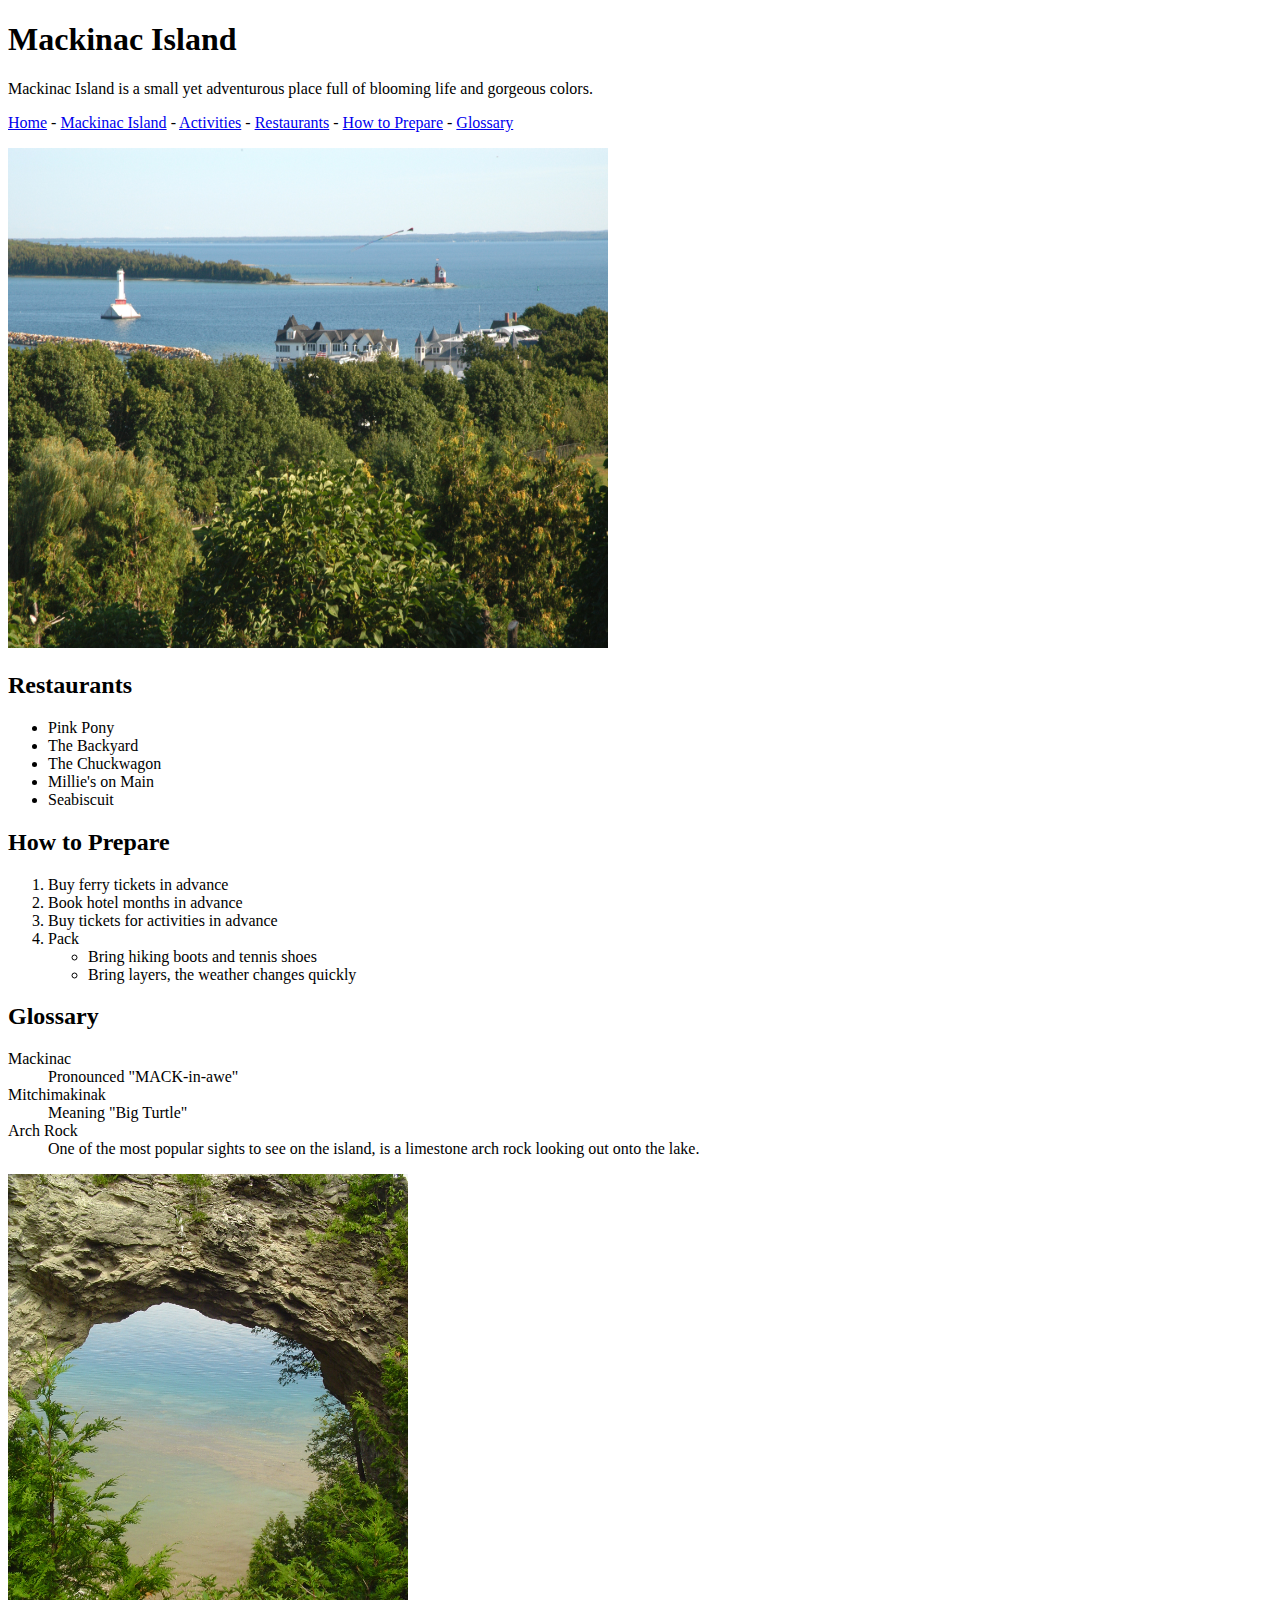
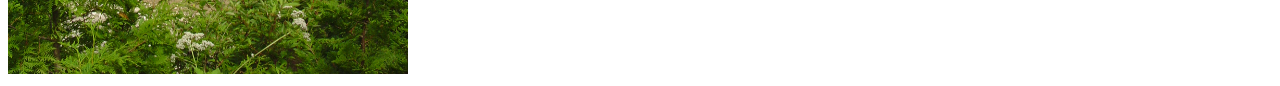
<file: Portfolio/Chp4_JGrassinger/index.html>
<!DOCTYPE html>
<html lang="en">
  <head>
    <title>Mackinac Island</title>
  </head>
  <body>
    <h1>Mackinac Island</h1>
    <p>Mackinac Island is a small yet adventurous place full of blooming life and gorgeous colors.</p>
    <p><a href="index.html">Home</a> - <a href="https://www.mackinacisland.org/" target="_blank">Mackinac Island</a> - <a href="activites.html">Activities</a> - <a href="#Restaurants">Restaurants</a> - <a href="#Prepare">How to Prepare</a> - <a href="#Glossary">Glossary</a></p>
    <img src="images/mackinactrees.jpg" height="500" width="600" alt="Mackinac Island picture of trees">
    <h2 id="Restaurants">Restaurants</h2>
    <ul>
      <li>Pink Pony</li>
      <li>The Backyard</li>
      <li>The Chuckwagon</li>
      <li>Millie's on Main</li>
      <li>Seabiscuit</li>
    </ul>
    <h2 id="Prepare">How to Prepare</h2>
    <ol>
      <li>Buy ferry tickets in advance</li>
      <li>Book hotel months in advance</li>
      <li>Buy tickets for activities in advance</li>
      <li>Pack</li>
      <ul>
        <li>Bring hiking boots and tennis shoes</li>
        <li>Bring layers, the weather changes quickly</li>
      </ul>
    </ol>
    <h2 id="Glossary">Glossary</h2>
    <dl>
      <dt>Mackinac</dt>
      <dd>Pronounced "MACK-in-awe"</dd>
      <dt>Mitchimakinak</dt>
      <dd>Meaning "Big Turtle"</dd>
      <dt>Arch Rock</dt>
      <dd>One of the most popular sights to see on the island, is a limestone arch rock looking out onto the lake.</dd>
    </dl>
    <img src="images/mackinacisland.jpg" height="500" width="400" alt="Mackinac Island picture of limestone rocks">
  </body>
</html>
</file>
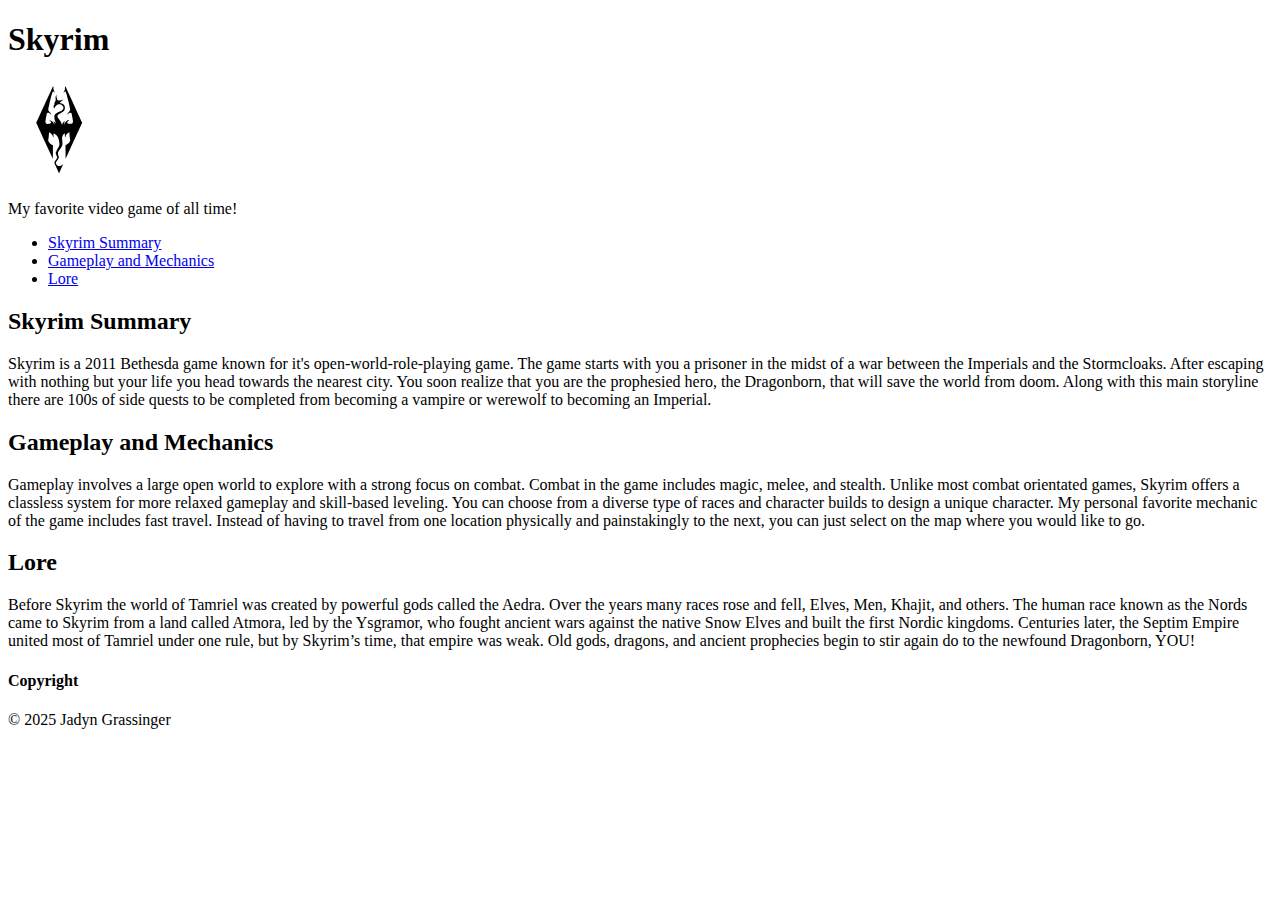
<file: Portfolio/JGrassinger-blog.html/index.html>
<!DOCTYPE html>
<html lang="en">
  <head>
    <meta charset="UTF-8" />
    <meta name="viewport" content="width=device-width, initial-scale=1.0" />
    <title>Skyrim</title>
  </head>
  <body>
    <!--Site Header-->
    <header>
      <h1>Skyrim</h1>
      <img src="Images/skyrim.svg" alt="Skyrim logo" height="100" width="100" />
      <p>My favorite video game of all time!</p>
      <nav aria-label="Main Navigation">
        <ul>
          <li><a href="#Summary">Skyrim Summary</a></li>
          <li><a href="#Gameplay">Gameplay and Mechanics</a></li>
          <li><a href="#Lore">Lore</a></li>
        </ul>
      </nav>
    </header>
    <!--Main Content-->
    <div>
      <main>
        <article>
          <h2 id="Summary">Skyrim Summary</h2>
          <p>Skyrim is a 2011 Bethesda game known for it's open-world-role-playing game. The game starts with you a prisoner in the midst of a war between the Imperials and the Stormcloaks. After escaping with nothing but your life you head towards the nearest city. You soon realize that you are the prophesied hero, the Dragonborn, that will save the world from doom. Along with this main storyline there are 100s of side quests to be completed from becoming a vampire or werewolf to becoming an Imperial.</p>
        </article>

        <section>
          <article>
            <header>
              <h2 id="Gameplay">Gameplay and Mechanics</h2>
              <p>Gameplay involves a large open world to explore with a strong focus on combat. Combat in the game includes magic, melee, and stealth. Unlike most combat orientated games, Skyrim offers a classless system for more relaxed gameplay and skill-based leveling. You can choose from a diverse type of races and character builds to design a unique character. My personal favorite mechanic of the game includes fast travel. Instead of having to travel from one location physically and painstakingly to the next, you can just select on the map where you would like to go.</p>
            </header>
          </article>
        </section>

        <article>
          <header>
            <h2 id="Lore">Lore</h2>
            <p>Before Skyrim the world of Tamriel was created by powerful gods called the Aedra. Over the years many races rose and fell, Elves, Men, Khajit, and others. The human race known as the Nords came to Skyrim from a land called Atmora, led by the Ysgramor, who fought ancient wars against the native Snow Elves and built the first Nordic kingdoms. Centuries later, the Septim Empire united most of Tamriel under one rule, but by Skyrim’s time, that empire was weak. Old gods, dragons, and ancient prophecies begin to stir again do to the newfound Dragonborn, YOU! </p>
          </header>
        </article>
      </main>
    </div>
    <!--Site Footer-->
    <footer>
      <div class="footer-content">
        <div class="footer-section">
          <h4>Copyright</h4>
            <p>&copy; 2025 Jadyn Grassinger</p>
        </div>
      </div>
    </footer>
  </body>
</html>
</file>
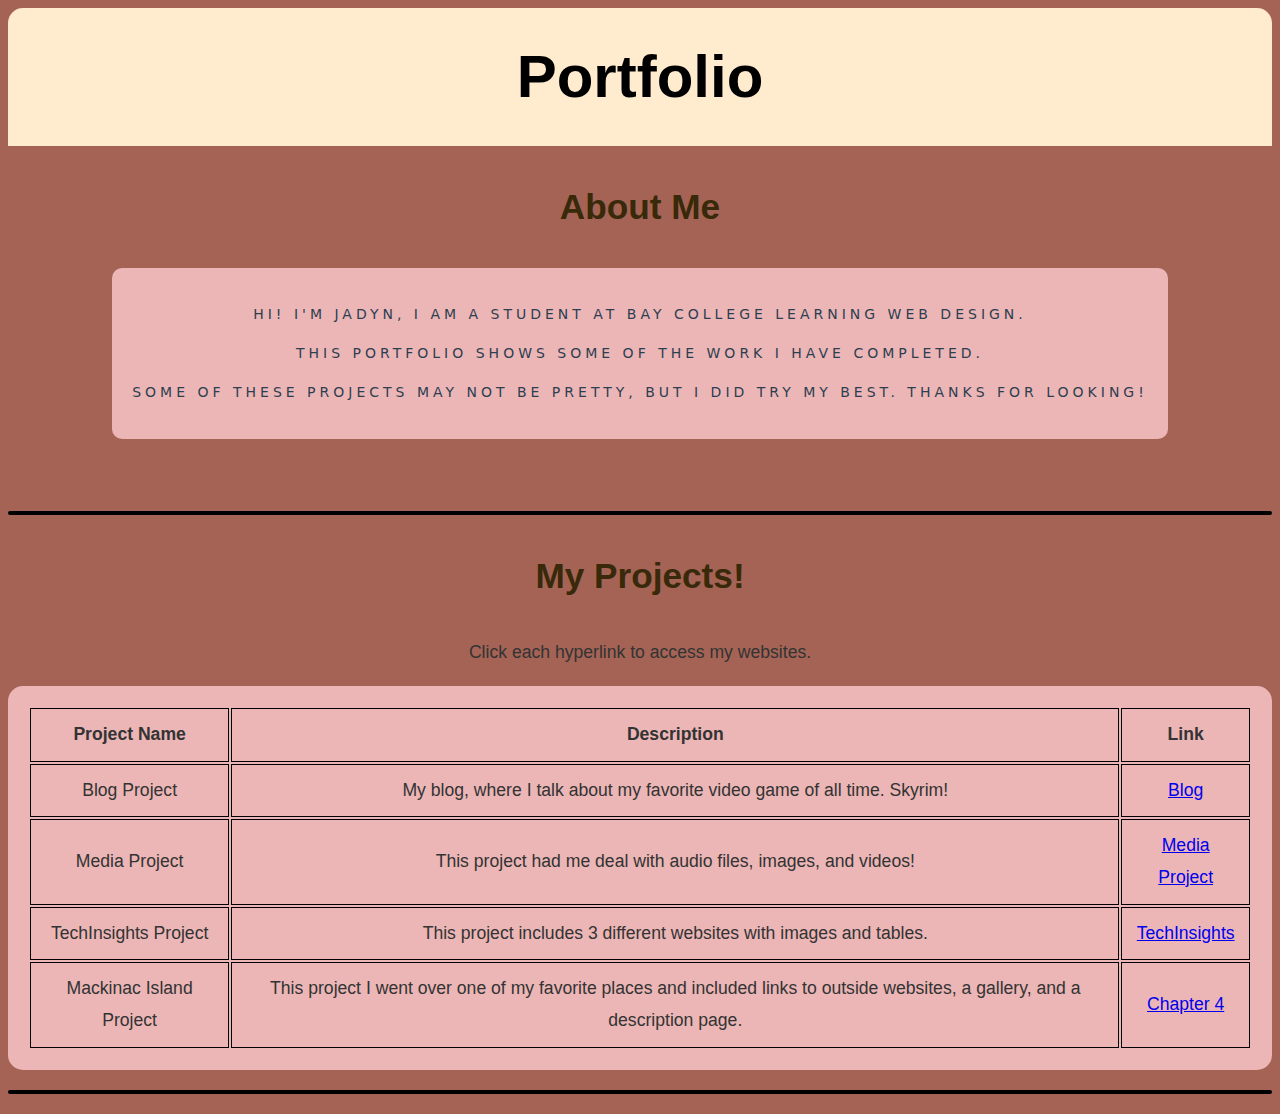
<file: Portfolio/Main/index.html>
<!DOCTYPE html>
<html lang="en">
<head>
  <meta charset="UTF-8">
  <meta name="viewport" content="width=device-width, initial-scale=1.0">
  <title>Portfolio</title>
  <link href="../Main/css/style.css" rel="stylesheet">
</head>
<body>
  <header>
     <div class="header-bar">Portfolio</div>
    <h2>About Me</h2>
   <div class="para-box">
  <p>Hi! I'm Jadyn, I am a student at Bay College learning web design.</p>
  <p>This portfolio shows some of the work I have completed.</p>
  <p>Some of these projects may not be pretty, but I did try my best. Thanks for looking!</p>
  </div>
  </header>
  <br>
  <hr class="colored-line">


  <section>

      <h2>My Projects!</h2>
    <p>Click each hyperlink to access my websites.</p>
    <table class="table-background">
      <thead>
        <tr>
          <th scope="col">Project Name</th>
          <th scope="col">Description</th>
          <th scope="col">Link</th>
        </tr>
        </thead>
        <tbody>
          <tr>
            <td>Blog Project</td>
            <td>My blog, where I talk about my favorite video game of all time. Skyrim!</td>
            <td> <a href="../JGrassinger-blog.html/index.html">Blog</a></td>
          </tr>
           <tr>
            <td>Media Project</td>
            <td>This project had me deal with audio files, images, and videos!</td>
            <td> <a href="../JGrassinger_MediaProject/index.html">Media Project</a></td>
          </tr>
          <tr>
            <td>TechInsights Project</td>
            <td>This project includes 3 different websites with images and tables.</td>
            <td> <a href="../CSS_Styling_JGrassinger/tech-insights.html">TechInsights</a></td>
          </tr>
           <tr>
            <td>Mackinac Island Project</td>
            <td>This project I went over one of my favorite places and included links to outside websites, a gallery, and a description page.</td>
            <td><a href="Chp4_JGrassinger/index.html">Chapter 4</a></td>
          </tr>
        </tbody>
    </table>
    </section>
    <hr class="colored-line">
  </body>
  </html>
</file>
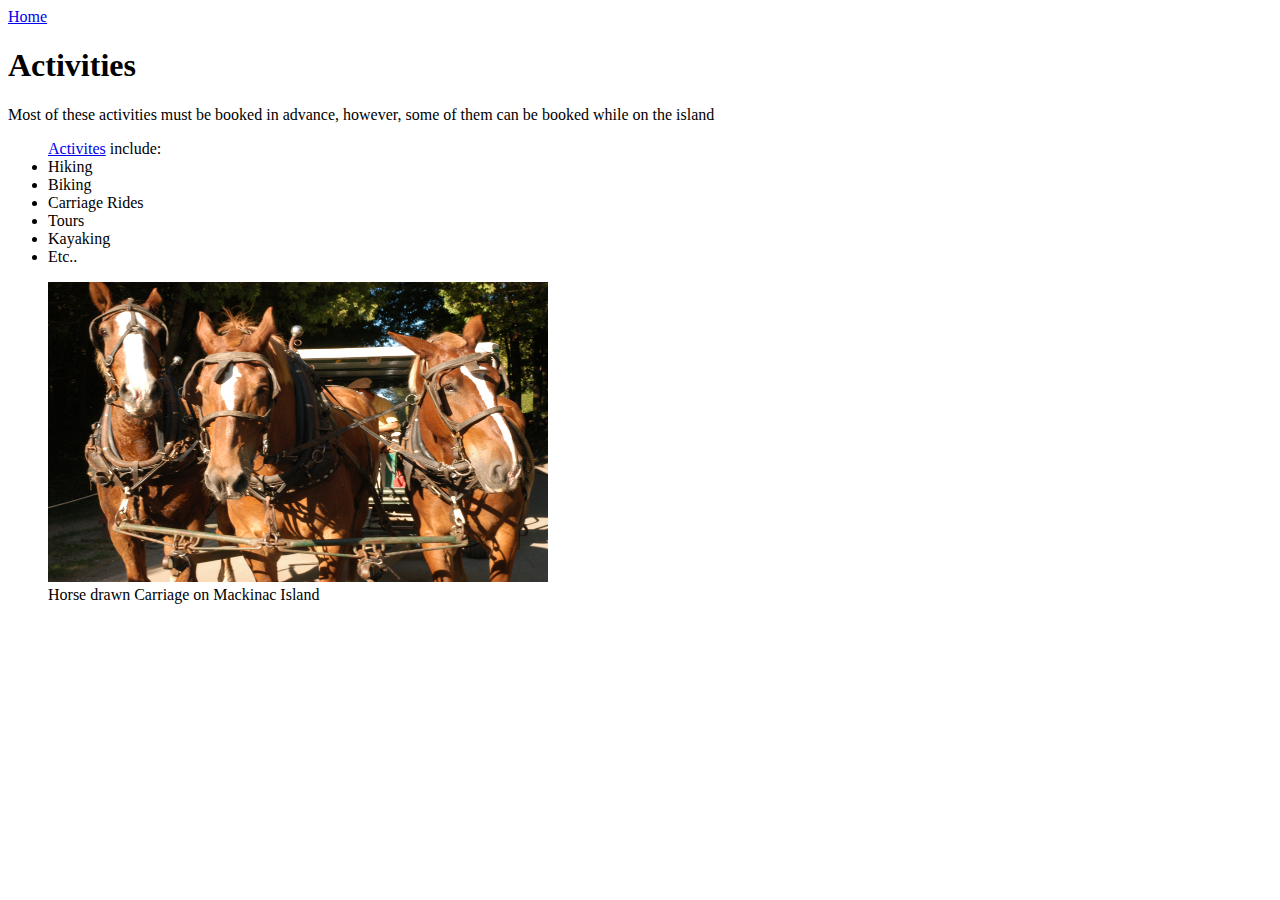
<file: Portfolio/Chp4_JGrassinger/activites.html>
<!DOCTYPE html>
<html lang="en">
<head>
  <title>Activities</title>
</head>
<body> 
  <a href="index.html">Home</a>
  <h1>Activities</h1>
  <p> Most of these activities must be booked in advance, however, some of them can be booked while on the island</p> 
  <ul> <a href="https://www.mackinacisland.org/do/">Activites</a> include:
    <li>Hiking</li>
    <li>Biking</li>
    <li>Carriage Rides</li>
    <li>Tours</li>
    <li>Kayaking</li>
    <li>Etc..</li>
    </ul>
 <figure><img src="images/mackinachorses.jpg" alt="Picture of horses on Mackinac Island" height="300" width="500">
<figcaption> Horse drawn Carriage on Mackinac Island</figcaption></figure>
</body>
</html>
</file>
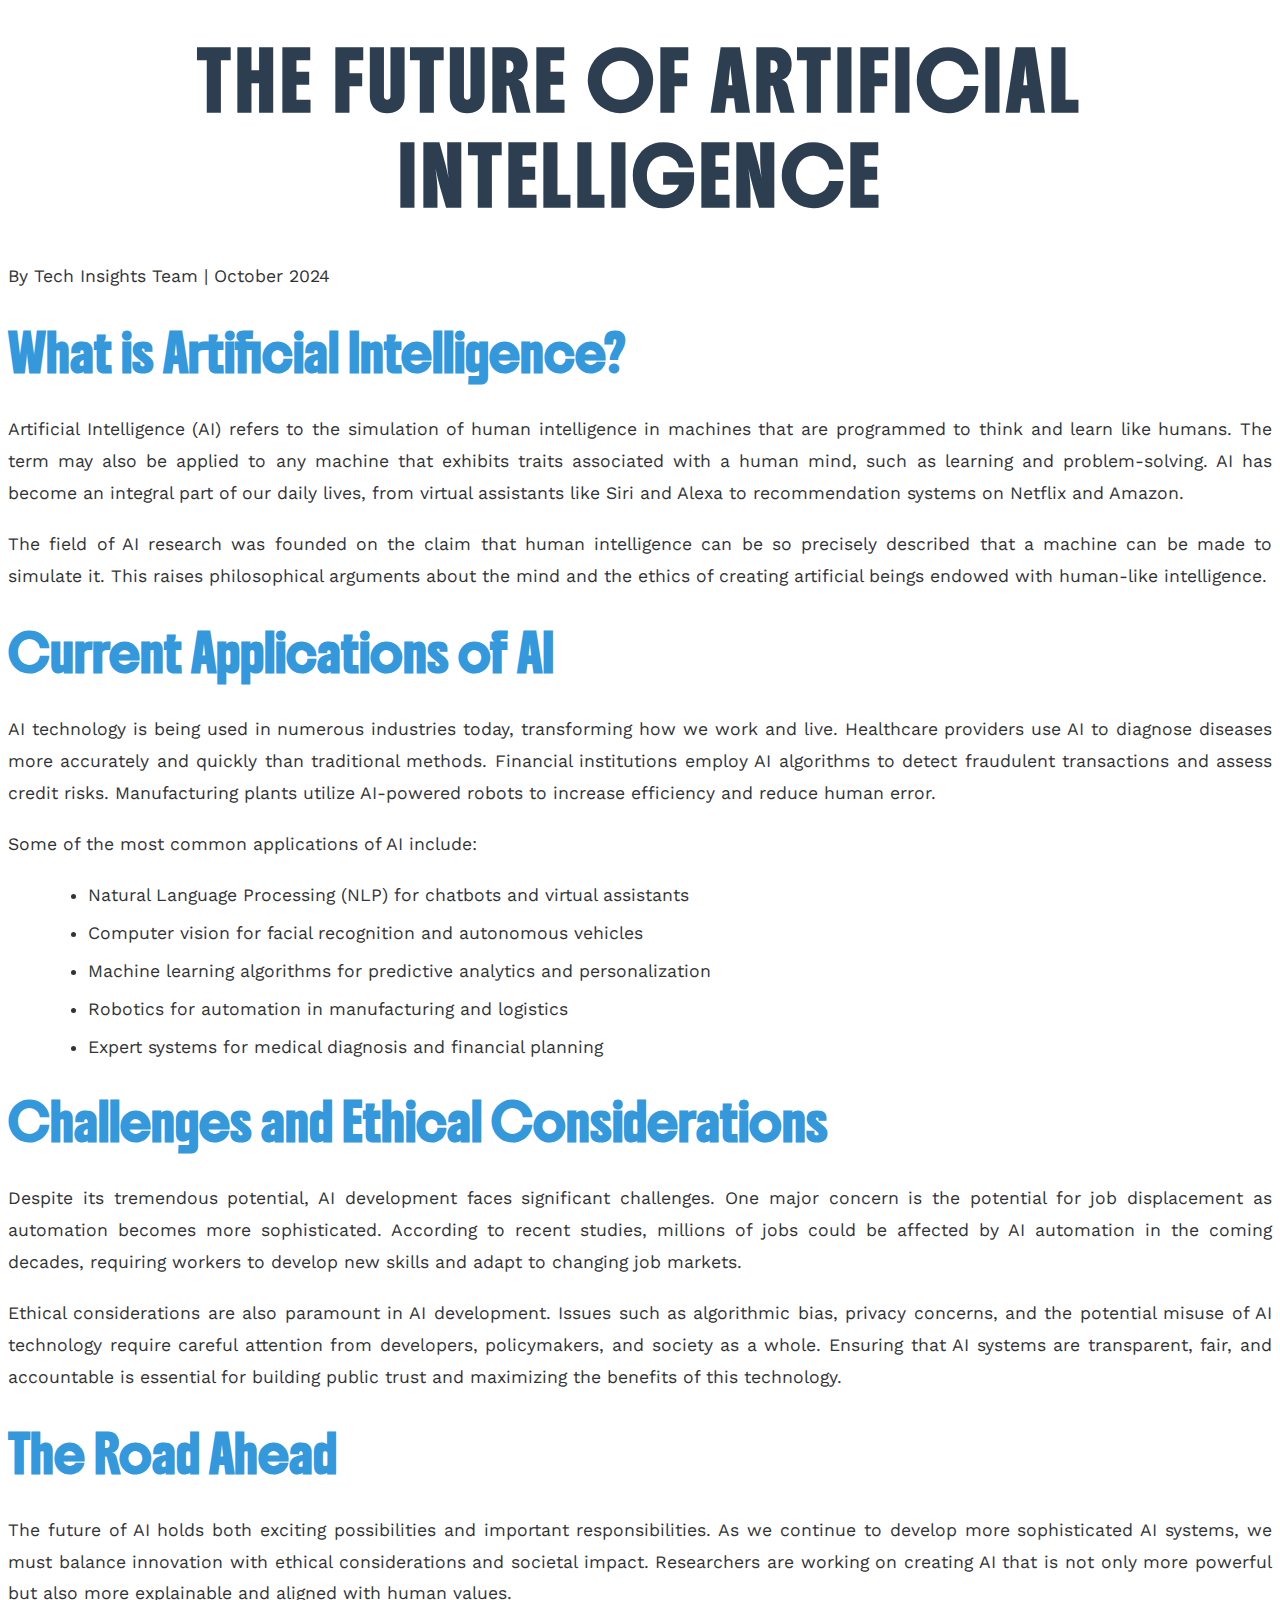
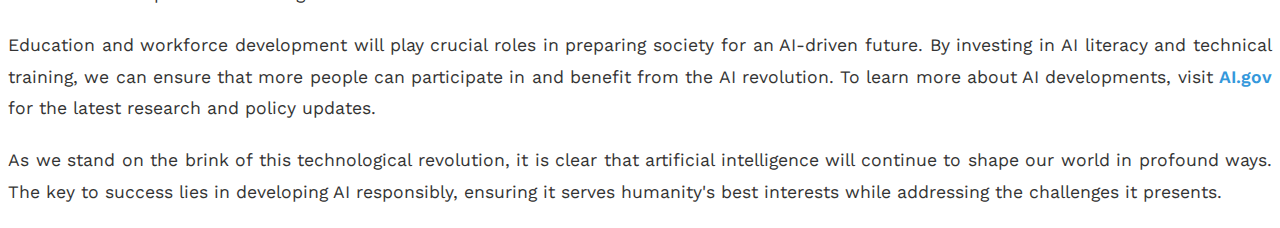
<file: Portfolio/JGrassinger-TechInsights/CSS_Styling_JGrassinger/tech-insights.html>
<!DOCTYPE html>
<html lang="en">
  <head>
    <meta charset="UTF-8" />
    <meta name="viewport" content="width=device-width, initial-scale=1.0" />
    <title>Tech Insights - The Future of Artificial Intelligence</title>
    <link href="https://fonts.googleapis.com/css2?family=Boldonse&family=Work+Sans:ital,wght@0,100..900;1,100..900&display=swap" rel="stylesheet"/>
    <link href="css/style.css" rel="stylesheet"/>
  </head>
  <body>
    <header>
      <h1>The Future of Artificial Intelligence</h1>
      <p>By Tech Insights Team | October 2024</p>
    </header>

    <main>
      <h2>What is Artificial Intelligence?</h2>
      <p>Artificial Intelligence (AI) refers to the simulation of human intelligence in machines that are programmed to think and learn like humans. The term may also be applied to any machine that exhibits traits associated with a human mind, such as learning and problem-solving. AI has become an integral part of our daily lives, from virtual assistants like Siri and Alexa to recommendation systems on Netflix and Amazon.</p>

      <p>The field of AI research was founded on the claim that human intelligence can be so precisely described that a machine can be made to simulate it. This raises philosophical arguments about the mind and the ethics of creating artificial beings endowed with human-like intelligence.</p>

      <h2>Current Applications of AI</h2>
      <p>AI technology is being used in numerous industries today, transforming how we work and live. Healthcare providers use AI to diagnose diseases more accurately and quickly than traditional methods. Financial institutions employ AI algorithms to detect fraudulent transactions and assess credit risks. Manufacturing plants utilize AI-powered robots to increase efficiency and reduce human error.</p>

      <p>Some of the most common applications of AI include:</p>
      <ul>
        <li>Natural Language Processing (NLP) for chatbots and virtual assistants</li>
        <li>Computer vision for facial recognition and autonomous vehicles</li>
        <li>Machine learning algorithms for predictive analytics and personalization</li>
        <li>Robotics for automation in manufacturing and logistics</li>
        <li>Expert systems for medical diagnosis and financial planning</li>
      </ul>

      <h2>Challenges and Ethical Considerations</h2>
      <p>Despite its tremendous potential, AI development faces significant challenges. One major concern is the potential for job displacement as automation becomes more sophisticated. According to recent studies, millions of jobs could be affected by AI automation in the coming decades, requiring workers to develop new skills and adapt to changing job markets.</p>

      <p>Ethical considerations are also paramount in AI development. Issues such as algorithmic bias, privacy concerns, and the potential misuse of AI technology require careful attention from developers, policymakers, and society as a whole. Ensuring that AI systems are transparent, fair, and accountable is essential for building public trust and maximizing the benefits of this technology.</p>

      <h2>The Road Ahead</h2>
      <p>The future of AI holds both exciting possibilities and important responsibilities. As we continue to develop more sophisticated AI systems, we must balance innovation with ethical considerations and societal impact. Researchers are working on creating AI that is not only more powerful but also more explainable and aligned with human values.</p>

      <p>Education and workforce development will play crucial roles in preparing society for an AI-driven future. By investing in AI literacy and technical training, we can ensure that more people can participate in and benefit from the AI revolution. To learn more about AI developments, visit <a href="https://www.ai.gov">AI.gov</a> for the latest research and policy updates.</p>

      <p>As we stand on the brink of this technological revolution, it is clear that artificial intelligence will continue to shape our world in profound ways. The key to success lies in developing AI responsibly, ensuring it serves humanity's best interests while addressing the challenges it presents.</p>
    </main>
  </body>
</html>
</file>
<file: Portfolio/Main/css/style.css>
.header-bar {
    background-color: blanchedalmond;    
    color: rgb(0, 0, 0);                 
    padding: 15px;                 
    text-align: center;            
    font-size: 60px;
    font-weight: bold;
    border-radius: 15px 15px 0 0;  
}

 h2 {
  font-family: 'Boldonse', sans-serif;
  font-size: 2em;
  font-weight: 700;
  text-align: center;
  color: rgb(55, 41, 9);
 }

 body {
  font-family:'Work Sans', sans-serif;
  font-size: 1.1em;
  line-height: 1.8;
  text-align: center;
  color: #333333;
  background-color: #a56355;
 }

.para-box {
    font-family: "Bitcount Prop Single", system-ui;
  font-weight: 500;
  font-style: normal;
  font-variation-settings:
    "slnt" 0,
    "CRSV" 0.5,
    "ELSH" 0,
    "ELXP" 0;
    font-size: 14px;
    text-align: center;
    text-transform: uppercase;
    letter-spacing: 4px;
    color: #2c3e50;
    background-color: #ecb6b6; 
    padding: 20px;              
    border-radius: 10px;        
    margin: 20px auto;          
    width: fit-content;         
}

table td, table th {
    padding: 10px;
    border: 1px solid black;
    text-align: center;
}


.table-background {
    background-color: #ecb6b6; 
    padding: 20px;            
    border-radius: 15px;      
    width: fit-content;       
    margin: 0 auto;           
}

.colored-line {
    border: none;
    height: 4px;          
    background-color: rgb(0, 0, 0);
    margin: 20px 0;        
    border-radius: 10px;   
}
</file>
<file: Portfolio/JGrassinger-TechInsights/CSS_Styling_JGrassinger/css/style.css>
/* Name: Jadyn Grassinger
Assignment:Wk12: Hands-On Project: CSS Text Styling
 */
 
 h1 {
    font-family: 'Boldonse', sans-serif;
    font-size: 3em;
    text-align: center;
    text-transform: uppercase;
    letter-spacing: 4px;
    color: #2c3e50;
 }

 h2 {
  font-family: 'Boldonse', sans-serif;
  font-size: 2em;
  font-weight: 700;
  color: #3498db;
 }

 body {
  font-family:'Work Sans', sans-serif;
  font-size: 1.1em;
  line-height: 1.8;
  color: #333333;
 }

 p { 
  text-align: justify;
  margin-bottom: 20px;
 }

 ul {
  line-height: 1.6;
  margin-left: 40px;
 }

 li {
  margin-bottom: 10px;
 }

 a {
  color: #3498db;
  text-decoration: none;
  font-weight: 600;
 }
</file>
